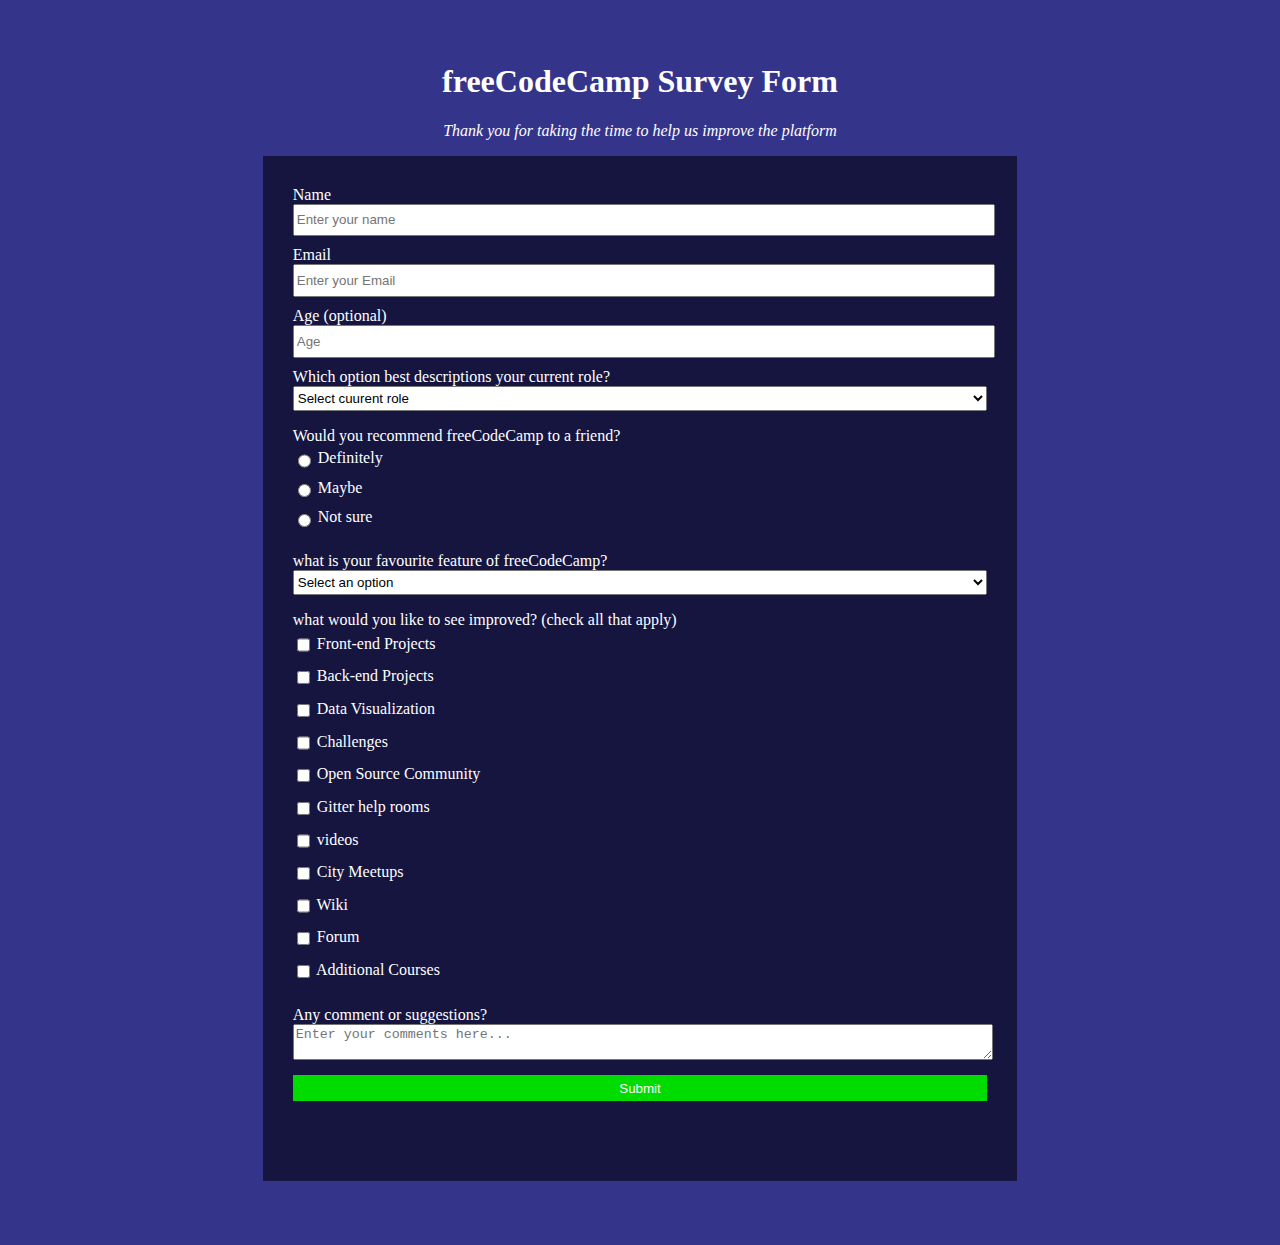
<file: Survey Form/index.html>
<!DOCTYPE html>
<html lang="en">
<head>
	<title>freeCodeCamp Survey Form</title>
	<meta charset="UTF-8"/>
	<link rel="stylesheet" href="styles.css">
</head>
  <body>
				<!---class "main" contains whole form including header--->
		<div class="main">
					<h1 id="title">freeCodeCamp Survey Form</h1>
					<p id="description"><em>Thank you for taking the time to help us improve the platform</em></p>
					
					<!---form begins--->
			<form action="" id="survey-form">
				   
				<fieldset>
					<label for="name" id="name-label"> Name<input type="text" id="name" placeholder="Enter your name" required/></label>

					<label for="email" id="email-label"> Email<input type="email" id="email" placeholder="Enter your Email" required/></label>

					<label for="number" id="number-label"> Age (optional)<input type="number" id="number" min="18" max="60" placeholder="Age"/></label>

					<label for="myName"> Which option best descriptions your current role?
					
					<!---selecting role begins--->
					  <select id="dropdown" >
							<option >Select cuurent role</option>
							<option>contribute a little</option>
							<option>Not contributing at all</option>
							<option>Main bread Winner</option>
					  </select> </label>

				  <p class="prg">Would you recommend freeCodeCamp to a friend?</p>
				  
					<!--- Radio bottons--->
					 <label for="inline"> <input id="inline" name="recommend" type="radio" value="Definitely"/> Definitely</label><br>

					 <label for="inline"> <input id="inline" name="recommend" type="radio" value="Maybe"/> Maybe</label><br>

					 <label for="inline"> <input id="inline" name="recommend" type="radio" value="Not sure"/> Not sure</label><br><br>
					<!---///////--->

					<label for="favourite"> what is your favourite feature of freeCodeCamp?
					  <select>
							<option>Select an option</option>
							<option></option>
							<option></option>
							<option></option>
					  </select> 
					</label>

				  
					<p  class="prg">what would you like to see improved? (check all that apply)</p>

								<!--- checkboxes--->
							<label for=""><input id="Front-end" type="checkbox" value="Front-end Projects"/> Front-end Projects</label><br>

							<label for="Back-end"><input id="Back-end" type="checkbox" value="Back-end Projects"/> Back-end Projects</label><br>

							<label for="data-viz"><input id="data-viz" type="checkbox" value="Data Visualization"/> Data Visualization</label><br>

							<label for="Challenges"><input id="Challenges" type="checkbox" value="Challenges"/> Challenges</label><br>

							<label for="open-source"><input id="open-source" type="checkbox" value="Open Source Community"/> Open Source Community</label><br>

							<label for="Gitter"><input id="Gitter" type="checkbox" value="Gitter help rooms"/> Gitter help rooms</label><br>

							<label for="videos"><input id="videos" type="checkbox" value="videos"/> videos</label><br>

							<label for="Meetups"><input id="Meetups" type="checkbox" value="City Meetups"/> City Meetups</label><br>

							<label for="Wiki"><input id="Wiki" type="checkbox" value="Wiki"/> Wiki</label><br>

							<label for="Forum"><input id="Forum" type="checkbox" value="Forum"/> Forum</label><br>

							<label for="Additional"><input id="Additional" type="checkbox" value="Additional Courses"/> Additional Courses</label><br><br>

							<label for="comments"> Any comment or suggestions?<textarea id="comments" placeholder="Enter your comments here..."></textarea></label>  
							
							<!--- The submit botton--->
							<input id="submit" type="submit"/>
						  
				</fieldset>

			</form>
		</div>
			<!---The End--->
  </body>
</html>
</file>
<file: Survey Form/styles.css>
body{
  background-color:#34348b;
}
.main{
  width:60%;
  margin:5% auto;
}
#title{
  text-align:center;
  color:white;
  font-family:cursive;
}
#description{
  text-align:center;
  color:white;
  
}
.prg{
  margin-bottom:0;
}
fieldset{
  background-color:#15153f;
  color:white;
  border:none;
  padding:30px 30px
  
}
input,textarea{
  display:block;
  width:100%;
  min-height:2em;
  margin-bottom:10px;
}
select{
  display:block;
  width:100%;
  height:25px;
}
input[type="radio"]{
  display:inline-block;
  width:unset;
  vertical-align:middle;
  margin-bottom:0;
  
}
input[type="checkbox"]{
  display:unset;
  width:unset;
  vertical-align:middle;
  margin-bottom:3px;
  
}
#submit{
margin-top:15px;
margin-bottom:50px;
background-color:rgb(0,220,0);
color:white;
border:none;
cursor:pointer;
}
</file>
